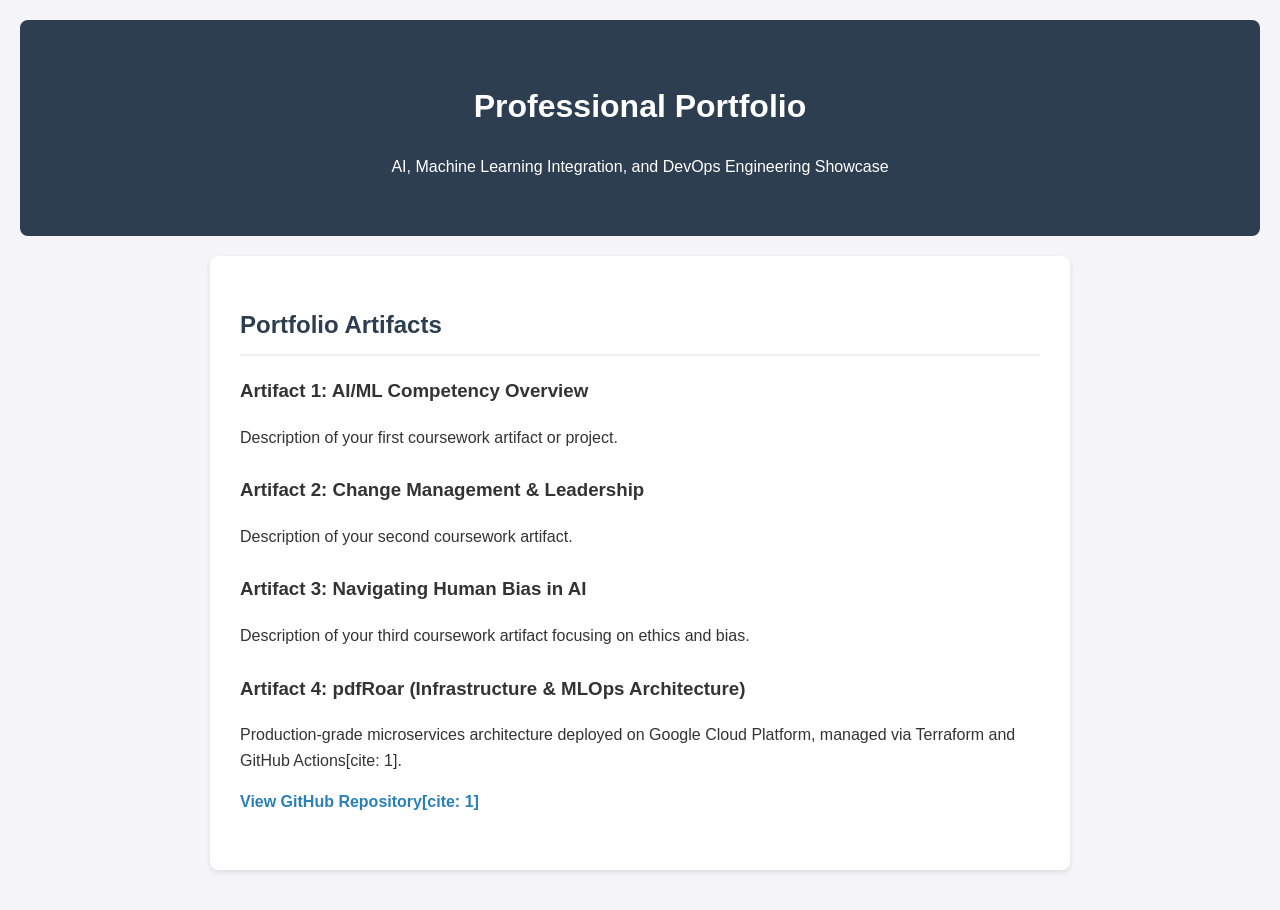
<file: index.html>
<!DOCTYPE html>
<html lang="en">
<head>
    <meta charset="UTF-8">
    <meta name="viewport" content="width=device-width, initial-scale=1.0">
    <title>Professional Portfolio | AI, ML & DevOps</title>
    <style>
        body { font-family: Arial, sans-serif; line-height: 1.6; margin: 0; padding: 20px; background: #f4f4f9; color: #333; }
        header { text-align: center; padding: 40px 0; background: #2c3e50; color: #fff; border-radius: 8px; }
        section { background: #fff; margin: 20px auto; padding: 30px; max-width: 800px; border-radius: 8px; box-shadow: 0 2px 5px rgba(0,0,0,0.1); }
        h2 { color: #2c3e50; border-bottom: 2px solid #ecf0f1; padding-bottom: 10px; }
        .artifact { margin-bottom: 25px; }
        a { color: #2980b9; text-decoration: none; font-weight: bold; }
        a:hover { text-decoration: underline; }
    </style>
</head>
<body>

    <header>
        <h1>Professional Portfolio</h1>
        <p>AI, Machine Learning Integration, and DevOps Engineering Showcase</p>
    </header>

    <main>
        <section>
            <h2>Portfolio Artifacts</h2>
            
            <div class="artifact">
                <h3>Artifact 1: AI/ML Competency Overview</h3>
                <p>Description of your first coursework artifact or project.</p>
            </div>

            <div class="artifact">
                <h3>Artifact 2: Change Management & Leadership</h3>
                <p>Description of your second coursework artifact.</p>
            </div>

            <div class="artifact">
                <h3>Artifact 3: Navigating Human Bias in AI</h3>
                <p>Description of your third coursework artifact focusing on ethics and bias.</p>
            </div>

            <div class="artifact">
                <h3>Artifact 4: pdfRoar (Infrastructure & MLOps Architecture)</h3>
                <p>Production-grade microservices architecture deployed on Google Cloud Platform, managed via Terraform and GitHub Actions[cite: 1].</p>
                <a href="https://github.com/joanroamora/pdfRoar" target="_blank">View GitHub Repository[cite: 1]</a>
            </div>
        </section>
    </main>

</body>
</html>
</file>
